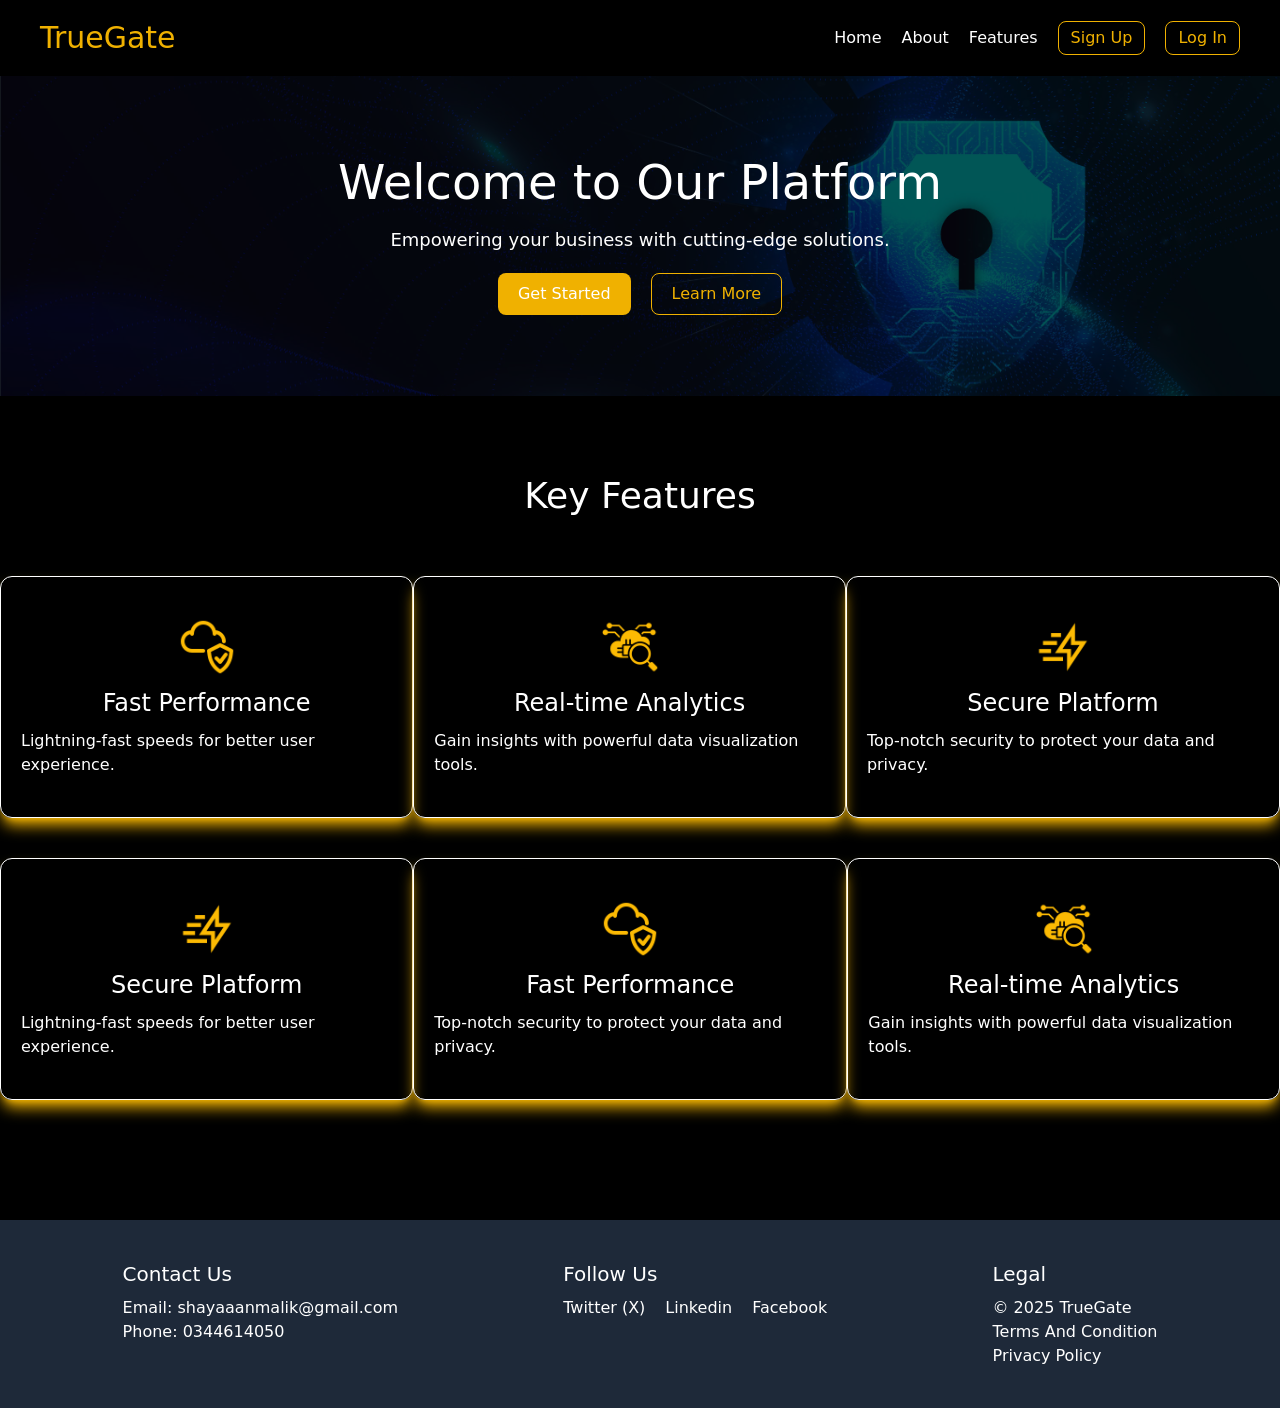
<file: Tailwind/src/index.html>
<!DOCTYPE html>
<html lang="en">
<head>
    <meta charset="UTF-8">
    <meta name="viewport" content="width=device-width, initial-scale=1.0">
    <title>TrueGate</title>
    <link rel="stylesheet" href="output.css">
    <link rel="shortcut icon" href="images/security-system.png" type="image/x-icon">
</head>
<body class="bg-black text-white">
    <header class="flex justify-between items-center px-10 py-5">
        <div class="logo">
            <h1 class="text-3xl font-medium text-yellow-500"><a href="index.html">TrueGate</a></h1>
        </div>

        <nav>
            <ul class="flex gap-5 items-center">
                <li class="hover:underline hover:text-yellow-500 hover:transition duration-1000 ease-in-out"><a href="#">Home</a></li>
                <li class="hover:underline hover:text-yellow-500 hover:transition duration-1000 ease-in-out"><a href="#">About</a></li>
                <li class="hover:underline hover:text-yellow-500 hover:transition duration-1000 ease-in-out"><a href="#">Features</a></li>
                <button class="px-3 py-1 border-1 border-yellow-500 text-yellow-500 rounded-lg hover:bg-yellow-500 hover:text-white hover:transition duration-1000 ease-in-out"><a href="signup.html">Sign Up</a></button>
                <button class="px-3 py-1 border-1 border-yellow-500 text-yellow-500 rounded-lg hover:bg-yellow-500 hover:text-white hover:transition duration-1000 ease-in-out"><a href="login.html">Log In</a></button>
            </ul>
        </nav>
    </header>

    <main class="h-80 flex flex-col justify-center items-center bg-[url('./images/banner.jpg')] bg-cover bg-center bg-blend-overlay bg-[#232b2b]">
        <div class="hero">
            <h2 class="text-5xl font-medium">Welcome to Our Platform</h2>
            <p class="text-center mt-5 text-[18px]">Empowering your business with cutting-edge solutions.</p>    
        </div>

        <div class="btn mt-5 flex gap-5">
            <button class="px-5 py-2 border-1 rounded-lg bg-yellow-500 text-white border-none hover:bg-white hover:text-black  hover:transition duration-1000 ease-in-out hover:font-medium"><a href="#">Get Started</a></button>
            <button class="px-5 py-2 border-1 border-yellow-500 text-yellow-500 rounded-lg hover:bg-slate-200 hover:text-black hover:border-1 hover:border-white hover:transition duration-1000 ease-in-out hover:font-medium"><a href="#">Learn More</a></button>
        </div>
    </main>

    <section class="pt-20 pb-30">
        <h2 class="text-center text-4xl font-medium pb-15">Key Features</h2>
        <div class="features flex justify-around">
            <div class="f1 border-1 flex flex-col items-center px-5 py-10 rounded-xl shadow-lg shadow-yellow-500/100 hover:bg-yellow-200 hover:text-black hover:transition duration-1000 ease-in-out ">
                <img class="w-15 pb-[10px]" src="./images/security-system.png" alt="">
                <h2 class="font-medium text-2xl pb-[10px]">Fast Performance</h2>
                <p>Lightning-fast speeds for better user experience.</p>
            </div>

            <div class="f1 border-1 flex flex-col items-center px-5 py-10 rounded-xl shadow-lg shadow-yellow-500/100 hover:bg-yellow-200 hover:text-black hover:transition duration-1000 ease-in-out ">
                <img class="w-15 pb-[10px]" src="./images/analytics.png" alt="">
                <h2 class="font-medium text-2xl pb-[10px]">Real-time Analytics</h2>
                <p>Gain insights with powerful data visualization tools.</p>
            </div>

            <div class="f1 border-1 flex flex-col items-center px-5 py-10 rounded-xl shadow-lg shadow-yellow-500/100 hover:bg-yellow-200 hover:text-black hover:transition duration-1000 ease-in-out ">
                <img class="w-15 pb-[10px]" src="./images/fast.png" alt="">
                <h2 class="font-medium text-2xl pb-[10px]">Secure Platform</h2>
                <p>Top-notch security to protect your data and privacy.</p>
            </div>
            
        </div>

        <div class="features flex justify-around pt-10">
            <div class="f1 border-1 flex flex-col items-center px-5 py-10 rounded-xl shadow-lg shadow-yellow-500/100 hover:bg-yellow-200 hover:text-black hover:transition duration-1000 ease-in-out ">
                <img class="w-15 pb-[10px]" src="./images/fast.png" alt="">
                <h2 class="font-medium text-2xl pb-[10px]">Secure Platform</h2>
                <p>Lightning-fast speeds for better user experience.</p>
            </div>

            <div class="f1 border-1 flex flex-col items-center px-5 py-10 rounded-xl shadow-lg shadow-yellow-500/100 hover:bg-yellow-200 hover:text-black hover:transition duration-1000 ease-in-out ">
                <img class="w-15 pb-[10px]" src="./images/security-system.png" alt="">
                <h2 class="font-medium text-2xl pb-[10px]">Fast Performance</h2>
                <p>Top-notch security to protect your data and privacy.</p>
            </div>

            <div class="f1 border-1 flex flex-col items-center px-5 py-10 rounded-xl shadow-lg shadow-yellow-500/100 hover:bg-yellow-200 hover:text-black hover:transition duration-1000 ease-in-out ">
                <img class="w-15 pb-[10px]" src="./images/analytics.png" alt="">
                <h2 class="font-medium text-2xl pb-[10px]">Real-time Analytics</h2>
                <p>Gain insights with powerful data visualization tools.</p>
            </div>

            
            
        </div>
    </section>

    <footer class="flex justify-around bg-gray-800 p-10">
        <div class="cont">
            <h2 class="font-medium text-xl pb-[8px]">Contact Us</h2>
            <p>Email: shayaaanmalik@gmail.com</p>
            <p>Phone: 0344614050</p>
        </div>

        <div class="follow">
            <h2 class="font-medium text-xl pb-[8px]">Follow Us</h2>
            <nav>
                <ul class="flex gap-5">
                    <li><a href="#">Twitter (X)</a></li>
                    <li><a href="#"></a>Linkedin</li>
                    <li><a href="#"></a>Facebook</li>
                </ul>
            </nav>
        </div>

        <div class="legal">
            <h2 class="font-medium text-xl pb-[8px]">Legal</h2>
            <p>© 2025 TrueGate</p>
            <p>Terms And Condition</p>
            <p>Privacy Policy</p>
        </div>
    </footer>
</body>
</html>
</file>
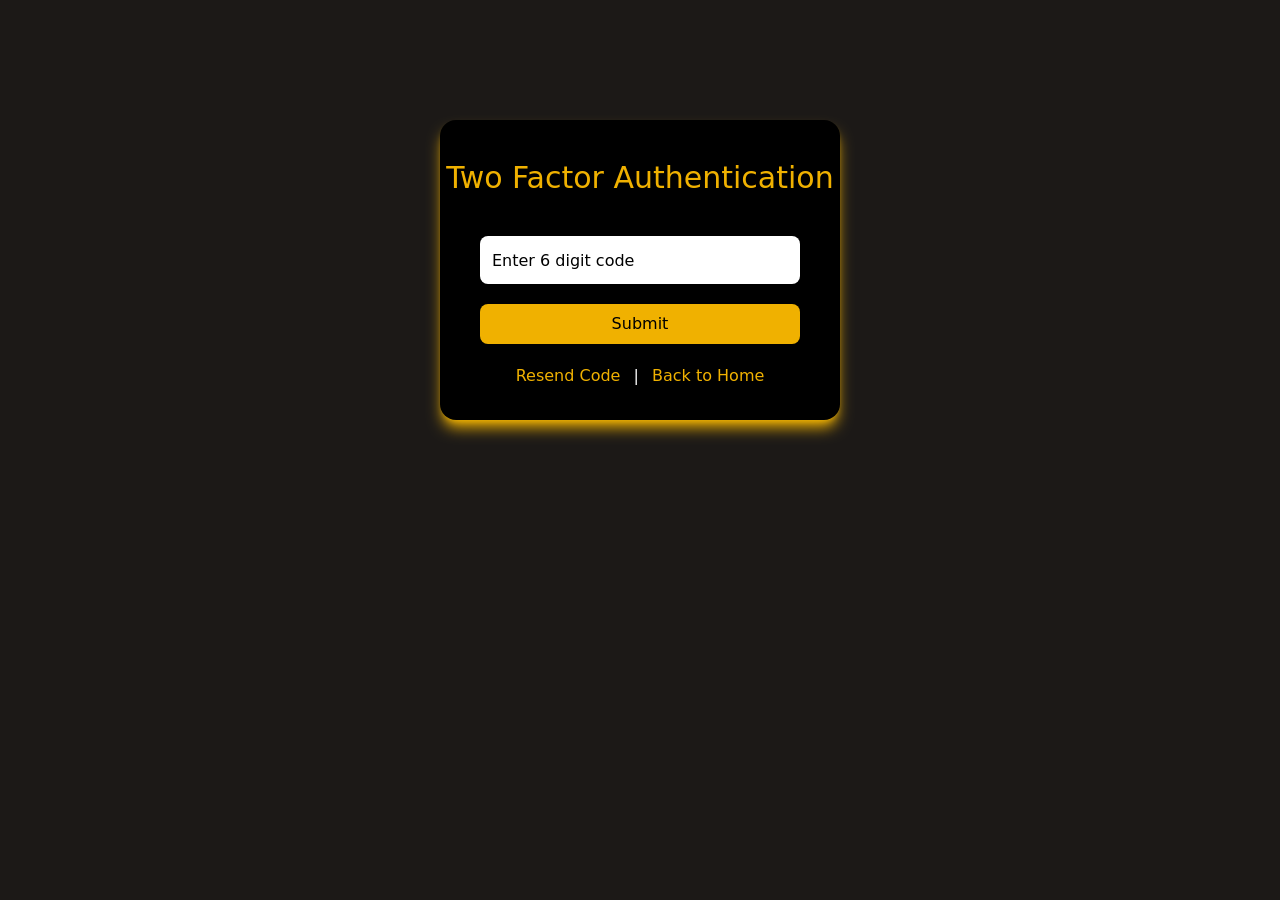
<file: 2fa.html>
<!DOCTYPE html>
<html lang="en">
<head>
    <meta charset="UTF-8">
    <meta name="viewport" content="width=device-width, initial-scale=1.0">
    <title>Two Factor Authentication</title>
    <link rel="stylesheet" href="output.css">
    <link rel="shortcut icon" href="images/security-system.png" type="image/x-icon">
</head>
<body class="bg-stone-900 text-white">
    <section class="flex justify-center pt-30">
        <div class="login bg-black w-100 h-75 rounded-2xl shadow-lg shadow-yellow-500/100">
            <h2 class="text-3xl font-medium text-yellow-500 text-center py-10">Two Factor Authentication</h2>

            <div class="input flex flex-col items-center">
                <input type="number" placeholder="Enter 6 digit code" required class="bg-white text-black rounded-lg h-12 w-80 mb-5 pl-3">
                <button class="bg-yellow-500 w-80 h-10 rounded-lg text-black font-medium hover:bg-stone-500 hover:text-white"><a href="dashboard.html">Submit</a></button>

                <div class="pass pt-5">
                    <a href="forgot-password.html" class="pr-2 text-yellow-500 hover:underline">Resend Code</a> |
                    <a href="index.html" class="pl-2 text-yellow-500 hover:underline" >Back to Home</a>

                </div>
        
            </div>
        </div>
    </section>
</body>
</html>
</file>
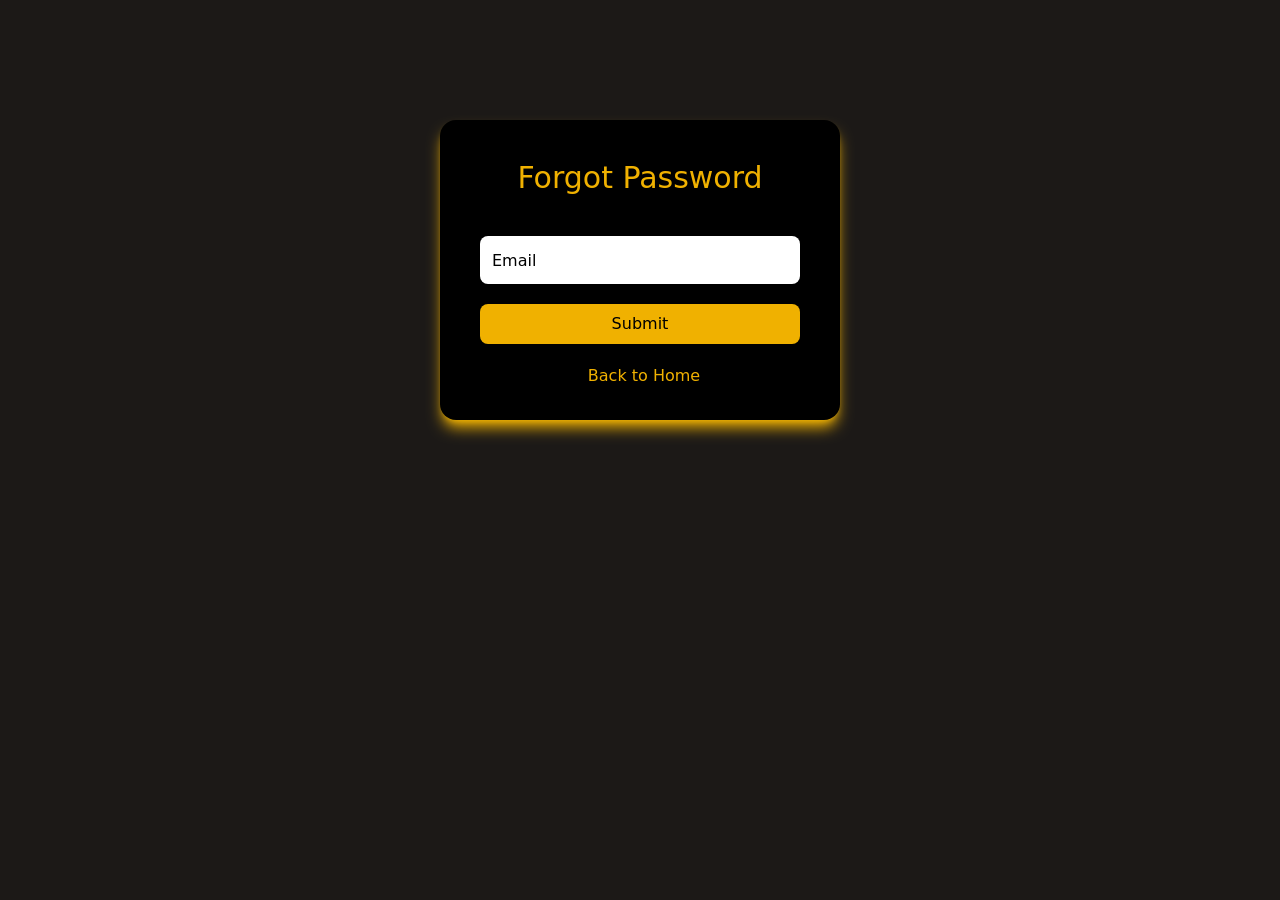
<file: forgot-password.html>
<!DOCTYPE html>
<html lang="en">
<head>
    <meta charset="UTF-8">
    <meta name="viewport" content="width=device-width, initial-scale=1.0">
    <title>Forgot Password</title>
    <link rel="stylesheet" href="output.css">
    <link rel="shortcut icon" href="images/security-system.png" type="image/x-icon">
</head>
<body class="bg-stone-900 text-white">
    <section class="flex justify-center pt-30">
        <div class="login bg-black w-100 h-75 rounded-2xl shadow-lg shadow-yellow-500/100">
            <h2 class="text-3xl font-medium text-yellow-500 text-center py-10">Forgot Password</h2>

            <div class="input flex flex-col items-center">
                <input type="email" placeholder="Email" required class="bg-white text-black rounded-lg h-12 w-80 mb-5 pl-3">
                <button class="bg-yellow-500 w-80 h-10 rounded-lg text-black font-medium hover:bg-stone-500 hover:text-white"><a href="index.html">Submit</a></button>

                <div class="pass pt-5">
                    <a href="index.html" class="pl-2 text-yellow-500 hover:underline" >Back to Home</a>
                </div>
            </div>
        </div>
    </section>
</body>
</html>
</file>
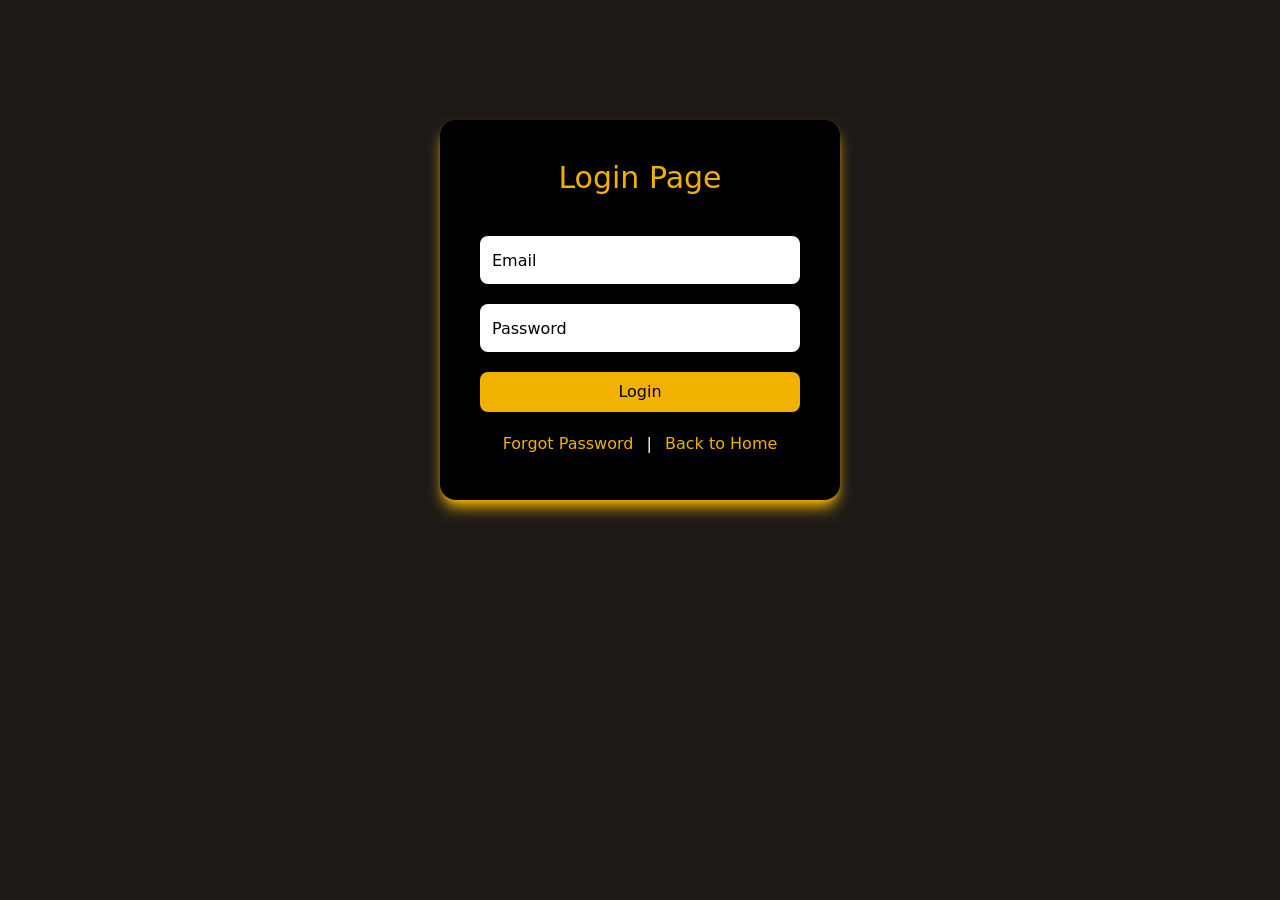
<file: login.html>
<!DOCTYPE html>
<html lang="en">
<head>
    <meta charset="UTF-8">
    <meta name="viewport" content="width=device-width, initial-scale=1.0">
    <title>Login</title>
    <link rel="stylesheet" href="output.css">
    <link rel="shortcut icon" href="images/security-system.png" type="image/x-icon">
</head>
<body class="bg-stone-900 text-white">
    <section class="flex justify-center pt-30">
        <div class="login bg-black w-100 h-95 rounded-2xl shadow-lg shadow-yellow-500/100">
            <h2 class="text-3xl font-medium text-yellow-500 text-center py-10">Login Page</h2>

            <div class="input flex flex-col items-center">
                <input type="email" placeholder="Email" required class="bg-white text-black rounded-lg h-12 w-80 mb-5 pl-3">
                <input type="password" placeholder="Password" required class="bg-white text-black rounded-lg h-12 w-80 mb-5 pl-3">
                <button class="bg-yellow-500 w-80 h-10 rounded-lg text-black font-medium hover:bg-stone-500 hover:text-white"><a href="./2fa.html">Login</a></button>
                <div class="pass pt-5">
                    <a href="forgot-password.html" class="pr-2 text-yellow-500 hover:underline">Forgot Password</a> |
                    <a href="index.html" class="pl-2 text-yellow-500 hover:underline" >Back to Home</a>


                </div>
            </div>
        </div>
    </section>
</body>
</html>
</file>
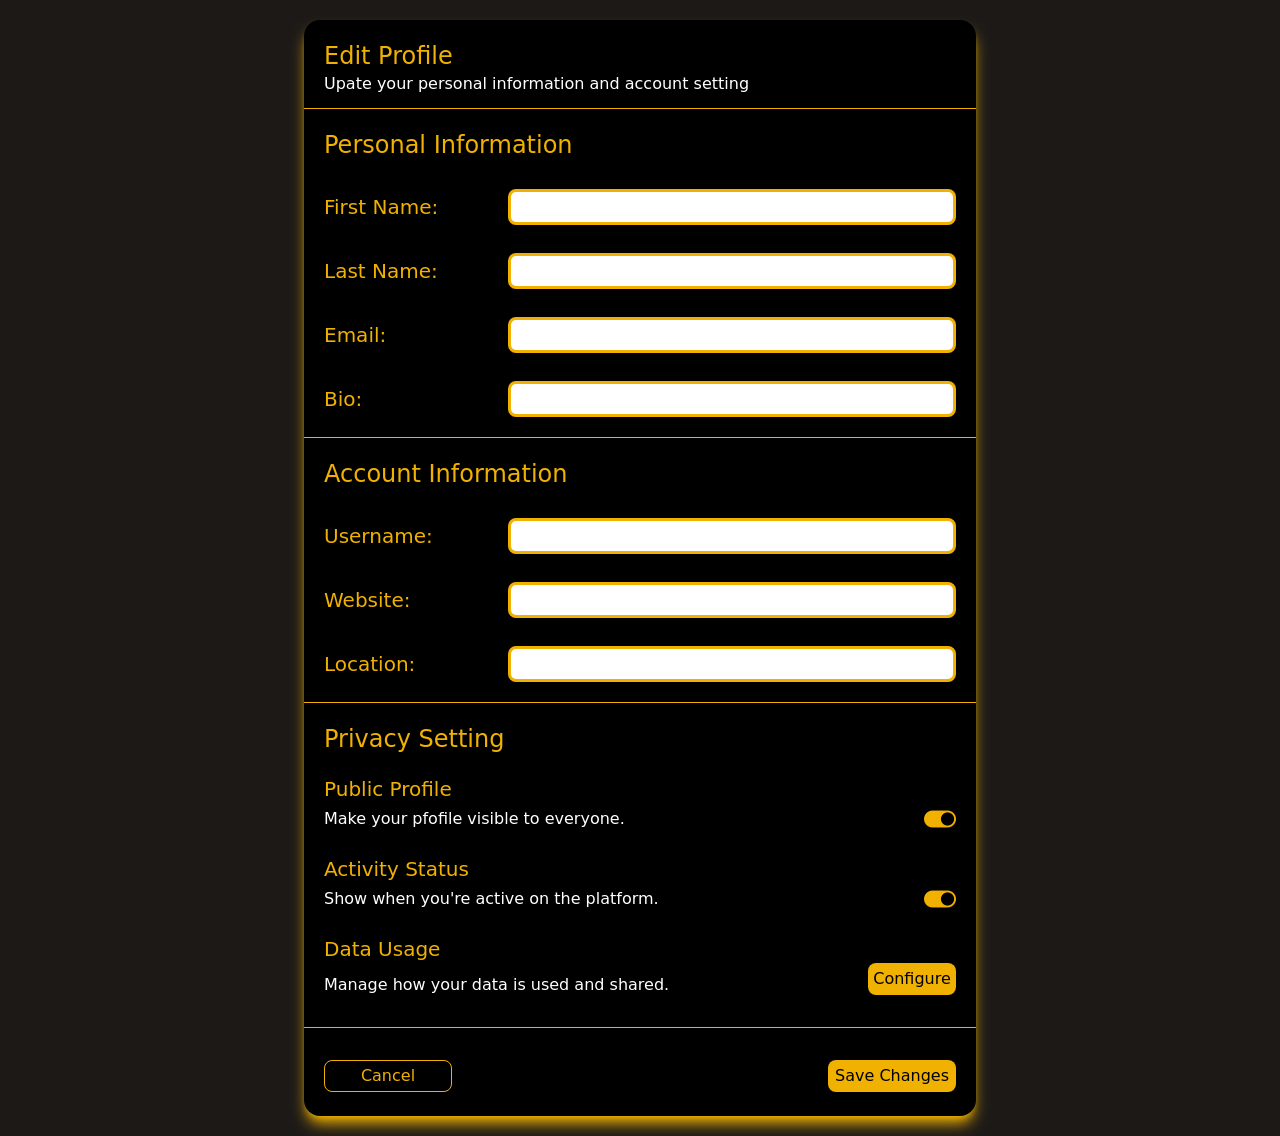
<file: profile-settings.html>
<!DOCTYPE html>
<html lang="en">

<head>
    <meta charset="UTF-8">
    <meta name="viewport" content="width=device-width, initial-scale=1.0">
    <title>Profile Setting</title>
    <link rel="stylesheet" href="output.css">
    <link rel="shortcut icon" href="images/security-system.png" type="image/x-icon">
</head>

<body class="bg-stone-900 text-white">
    <section class="flex justify-center py-5">
        <div class="login bg-black w-2xl rounded-2xl shadow-lg shadow-yellow-500/100">
            <h2 class="text-2xl font-medium text-yellow-500 pl-5 pt-5">Edit Profile</h2>
            <p class="pl-5 border-b-1 border-yellow-500 pb-3">Upate your personal information and account setting</p>

            <h2 class="text-2xl font-medium text-yellow-500 pl-5 pt-5">Personal Information</h2>

            <div class="pers-info flex justify-between items-center pt-7">

                <div class="pers">
                    <h3 class="text-xl font-medium text-yellow-500 pl-5">First Name:</h3>

                </div>

                <div class="info mr-5">
                    <input type="text" class="bg-white text-black rounded-lg h-9 w-md pl-3 border-3 border-yellow-500">

                </div>

            </div>

            <div class="pers-info flex justify-between items-center pt-7">

                <div class="pers">
                    <h3 class="text-xl font-medium text-yellow-500 pl-5">Last Name:</h3>

                </div>

                <div class="info mr-5">
                    <input type="text" class="bg-white text-black rounded-lg h-9 w-md pl-3 border-3 border-yellow-500">

                </div>

            </div>

            <div class="pers-info flex justify-between items-center pt-7">

                <div class="pers">
                    <h3 class="text-xl font-medium text-yellow-500 pl-5">Email:</h3>

                </div>

                <div class="info mr-5">
                    <input type="text" class="bg-white text-black rounded-lg h-9 w-md pl-3 border-3 border-yellow-500">

                </div>

            </div>

            <div class="pers-info flex justify-between items-center pt-7 border-b-1 border-yellow-500 pb-5">

                <div class="pers">
                    <h3 class="text-xl font-medium text-yellow-500 pl-5 ">Bio:</h3>

                </div>

                <div class="info mr-5 ">
                    <input type="text" class="bg-white text-black rounded-lg h-9 w-md pl-3 border-3 border-yellow-500">

                </div>

            </div>

            <h2 class="text-2xl font-medium text-yellow-500 pl-5 pt-5">Account Information</h2>

            <div class="pers-info flex justify-between items-center pt-7">

                <div class="pers">
                    <h3 class="text-xl font-medium text-yellow-500 pl-5">Username:</h3>

                </div>

                <div class="info mr-5">
                    <input type="text" class="bg-white text-black rounded-lg h-9 w-md pl-3 border-3 border-yellow-500">

                </div>

            </div>

            <div class="pers-info flex justify-between items-center pt-7">

                <div class="pers">
                    <h3 class="text-xl font-medium text-yellow-500 pl-5">Website:</h3>

                </div>

                <div class="info mr-5">
                    <input type="text" class="bg-white text-black rounded-lg h-9 w-md pl-3 border-3 border-yellow-500">

                </div>

            </div>

            <div class="pers-info flex justify-between items-center pt-7  border-b-1 border-yellow-500 pb-5">

                <div class="pers">
                    <h3 class="text-xl font-medium text-yellow-500 pl-5">Location:</h3>

                </div>

                <div class="info mr-5">
                    <input type="text" class="bg-white text-black rounded-lg h-9 w-md pl-3 border-3 border-yellow-500">

                </div>

            </div>

            <h2 class="text-2xl font-medium text-yellow-500 pl-5 pt-5">Privacy Setting</h2>
            <div class="privacy">
                <h2 class="text-xl font-medium text-yellow-500 pl-5 pt-5">Public Profile</h2>
                <div class="togl flex justify-between items-center">
                <p class="pl-5">Make your pfofile visible to everyone.</p>
                <img src="images/switch.png" alt="" class="pr-5">
                </div>
            </div>

            <div class="privacy">
                <h2 class="text-xl font-medium text-yellow-500 pl-5 pt-5">Activity Status</h2>
                <div class="togl flex justify-between items-center">
                <p class="pl-5">Show when you're active on the platform.</p>
                <img src="images/switch.png" alt="" class="pr-5">
                </div>
            </div>

            <div class="privacy pb-5">
                <h2 class="text-xl font-medium text-yellow-500 pl-5 pt-5">Data Usage</h2>
                <div class="togl flex justify-between items-center border-b-1 border-yellow-500 pb-5">
                <p class="pl-5">Manage how your data is used and shared.</p>
                <button class="bg-yellow-500 w-22 h-8 rounded-lg text-black font-medium hover:bg-stone-500 hover:text-white mr-5 mb-3">Configure</button>
                </div>
            </div>

            <div class="save flex justify-between py-3">
                <button class="border-1 border-yellow-500 text-yellow-500 rounded-lg w-32 h-8 hover:bg-yellow-500 hover:text-white ml-5"><a href="signup.html">Cancel</a></button>
                <button class="bg-yellow-500 w-32 h-8 rounded-lg text-black font-medium hover:bg-stone-500 hover:text-white mr-5 mb-3"><a href="dashboard.html">Save Changes</a></button>
                
                </div>
            
            









        </div>
    </section>
</body>

</html>
</file>
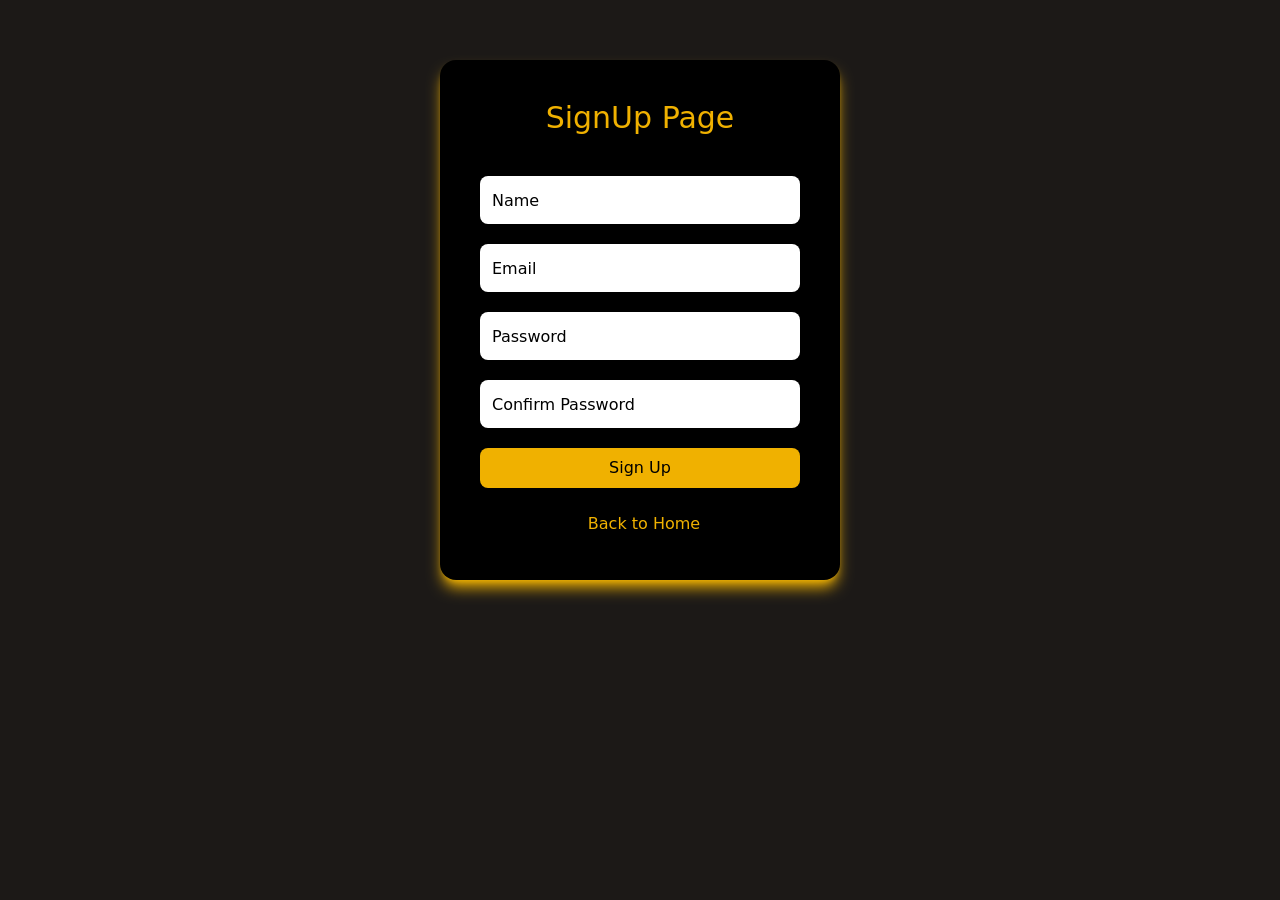
<file: signup.html>
<!DOCTYPE html>
<html lang="en">
<head>
    <meta charset="UTF-8">
    <meta name="viewport" content="width=device-width, initial-scale=1.0">
    <title>Signup</title>
    <link rel="stylesheet" href="output.css">
    <link rel="shortcut icon" href="images/security-system.png" type="image/x-icon">
</head>
<body class="bg-stone-900 text-white">
    <section class="flex justify-center pt-15">
        <div class="login bg-black w-100 h-130 rounded-2xl shadow-lg shadow-yellow-500/100">
            <h2 class="text-3xl font-medium text-yellow-500 text-center py-10">SignUp Page</h2>

            <div class="input flex flex-col items-center">
                <input type="text" placeholder="Name" required class="bg-white text-black rounded-lg h-12 w-80 mb-5 pl-3">
                <input type="email" placeholder="Email" required class="bg-white text-black rounded-lg h-12 w-80 mb-5 pl-3">
                <input type="password" placeholder="Password" required class="bg-white text-black rounded-lg h-12 w-80 mb-5 pl-3">
                <input type="password" placeholder="Confirm Password" required class="bg-white text-black rounded-lg h-12 w-80 mb-5 pl-3">

                <button class="bg-yellow-500 w-80 h-10 rounded-lg text-black font-medium"><a href="login.html">Sign Up</a></button>
                
                <div class="pass pt-6">
                    <a href="index.html" class="pl-2 text-yellow-500 hover:underline" >Back to Home</a>
                </div>
            </div>
        </div>
    </section>
</body>
</html>
</file>
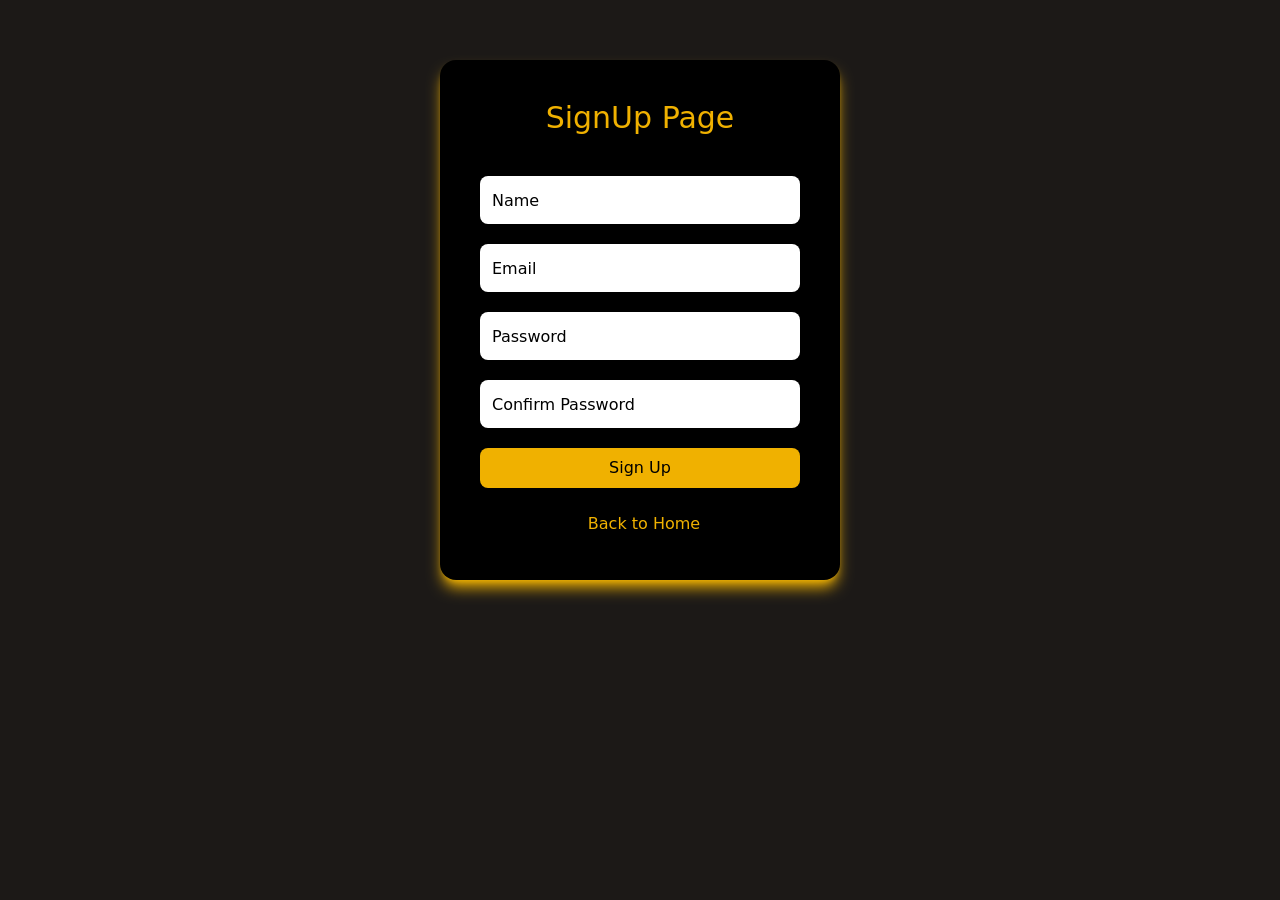
<file: Tailwind/src/signup.html>
<!DOCTYPE html>
<html lang="en">
<head>
    <meta charset="UTF-8">
    <meta name="viewport" content="width=device-width, initial-scale=1.0">
    <title>Signup</title>
    <link rel="stylesheet" href="output.css">
    <link rel="shortcut icon" href="images/security-system.png" type="image/x-icon">
</head>
<body class="bg-stone-900 text-white">
    <section class="flex justify-center pt-15">
        <div class="login bg-black w-100 h-130 rounded-2xl shadow-lg shadow-yellow-500/100">
            <h2 class="text-3xl font-medium text-yellow-500 text-center py-10">SignUp Page</h2>

            <div class="input flex flex-col items-center">
                <input type="text" placeholder="Name" required class="bg-white text-black rounded-lg h-12 w-80 mb-5 pl-3">
                <input type="email" placeholder="Email" required class="bg-white text-black rounded-lg h-12 w-80 mb-5 pl-3">
                <input type="password" placeholder="Password" required class="bg-white text-black rounded-lg h-12 w-80 mb-5 pl-3">
                <input type="password" placeholder="Confirm Password" required class="bg-white text-black rounded-lg h-12 w-80 mb-5 pl-3">

                <button class="bg-yellow-500 w-80 h-10 rounded-lg text-black font-medium"><a href="login.html">Sign Up</a></button>
                
                <div class="pass pt-6">
                    <a href="index.html" class="pl-2 text-yellow-500 hover:underline" >Back to Home</a>
                </div>
            </div>
        </div>
    </section>
</body>
</html>
</file>
<file: Tailwind/src/output.css>
/*! tailwindcss v4.1.10 | MIT License | https://tailwindcss.com */
@layer properties;
@layer theme, base, components, utilities;
@layer theme {
  :root, :host {
    --font-sans: ui-sans-serif, system-ui, sans-serif, "Apple Color Emoji",
      "Segoe UI Emoji", "Segoe UI Symbol", "Noto Color Emoji";
    --font-mono: ui-monospace, SFMono-Regular, Menlo, Monaco, Consolas, "Liberation Mono",
      "Courier New", monospace;
    --color-red-400: oklch(70.4% 0.191 22.216);
    --color-red-500: oklch(63.7% 0.237 25.331);
    --color-red-600: oklch(57.7% 0.245 27.325);
    --color-yellow-50: oklch(98.7% 0.026 102.212);
    --color-yellow-200: oklch(94.5% 0.129 101.54);
    --color-yellow-300: oklch(90.5% 0.182 98.111);
    --color-yellow-500: oklch(79.5% 0.184 86.047);
    --color-yellow-600: oklch(68.1% 0.162 75.834);
    --color-green-400: oklch(79.2% 0.209 151.711);
    --color-green-500: oklch(72.3% 0.219 149.579);
    --color-blue-400: oklch(70.7% 0.165 254.624);
    --color-blue-500: oklch(62.3% 0.214 259.815);
    --color-blue-600: oklch(54.6% 0.245 262.881);
    --color-indigo-500: oklch(58.5% 0.233 277.117);
    --color-pink-950: oklch(28.4% 0.109 3.907);
    --color-slate-200: oklch(92.9% 0.013 255.508);
    --color-slate-500: oklch(55.4% 0.046 257.417);
    --color-gray-300: oklch(87.2% 0.01 258.338);
    --color-gray-400: oklch(70.7% 0.022 261.325);
    --color-gray-500: oklch(55.1% 0.027 264.364);
    --color-gray-600: oklch(44.6% 0.03 256.802);
    --color-gray-700: oklch(37.3% 0.034 259.733);
    --color-gray-800: oklch(27.8% 0.033 256.848);
    --color-stone-500: oklch(55.3% 0.013 58.071);
    --color-stone-600: oklch(44.4% 0.011 73.639);
    --color-stone-800: oklch(26.8% 0.007 34.298);
    --color-stone-900: oklch(21.6% 0.006 56.043);
    --color-black: #000;
    --color-white: #fff;
    --spacing: 0.25rem;
    --container-3xs: 16rem;
    --container-sm: 24rem;
    --container-md: 28rem;
    --container-xl: 36rem;
    --container-2xl: 42rem;
    --text-sm: 0.875rem;
    --text-sm--line-height: calc(1.25 / 0.875);
    --text-lg: 1.125rem;
    --text-lg--line-height: calc(1.75 / 1.125);
    --text-xl: 1.25rem;
    --text-xl--line-height: calc(1.75 / 1.25);
    --text-2xl: 1.5rem;
    --text-2xl--line-height: calc(2 / 1.5);
    --text-3xl: 1.875rem;
    --text-3xl--line-height: calc(2.25 / 1.875);
    --text-4xl: 2.25rem;
    --text-4xl--line-height: calc(2.5 / 2.25);
    --text-5xl: 3rem;
    --text-5xl--line-height: 1;
    --text-6xl: 3.75rem;
    --text-6xl--line-height: 1;
    --font-weight-medium: 500;
    --font-weight-semibold: 600;
    --font-weight-bold: 700;
    --radius-md: 0.375rem;
    --radius-lg: 0.5rem;
    --radius-xl: 0.75rem;
    --radius-2xl: 1rem;
    --ease-in-out: cubic-bezier(0.4, 0, 0.2, 1);
    --default-transition-duration: 150ms;
    --default-transition-timing-function: cubic-bezier(0.4, 0, 0.2, 1);
    --default-font-family: var(--font-sans);
    --default-mono-font-family: var(--font-mono);
  }
}
@layer base {
  *, ::after, ::before, ::backdrop, ::file-selector-button {
    box-sizing: border-box;
    margin: 0;
    padding: 0;
    border: 0 solid;
  }
  html, :host {
    line-height: 1.5;
    -webkit-text-size-adjust: 100%;
    tab-size: 4;
    font-family: var(--default-font-family, ui-sans-serif, system-ui, sans-serif, "Apple Color Emoji", "Segoe UI Emoji", "Segoe UI Symbol", "Noto Color Emoji");
    font-feature-settings: var(--default-font-feature-settings, normal);
    font-variation-settings: var(--default-font-variation-settings, normal);
    -webkit-tap-highlight-color: transparent;
  }
  hr {
    height: 0;
    color: inherit;
    border-top-width: 1px;
  }
  abbr:where([title]) {
    -webkit-text-decoration: underline dotted;
    text-decoration: underline dotted;
  }
  h1, h2, h3, h4, h5, h6 {
    font-size: inherit;
    font-weight: inherit;
  }
  a {
    color: inherit;
    -webkit-text-decoration: inherit;
    text-decoration: inherit;
  }
  b, strong {
    font-weight: bolder;
  }
  code, kbd, samp, pre {
    font-family: var(--default-mono-font-family, ui-monospace, SFMono-Regular, Menlo, Monaco, Consolas, "Liberation Mono", "Courier New", monospace);
    font-feature-settings: var(--default-mono-font-feature-settings, normal);
    font-variation-settings: var(--default-mono-font-variation-settings, normal);
    font-size: 1em;
  }
  small {
    font-size: 80%;
  }
  sub, sup {
    font-size: 75%;
    line-height: 0;
    position: relative;
    vertical-align: baseline;
  }
  sub {
    bottom: -0.25em;
  }
  sup {
    top: -0.5em;
  }
  table {
    text-indent: 0;
    border-color: inherit;
    border-collapse: collapse;
  }
  :-moz-focusring {
    outline: auto;
  }
  progress {
    vertical-align: baseline;
  }
  summary {
    display: list-item;
  }
  ol, ul, menu {
    list-style: none;
  }
  img, svg, video, canvas, audio, iframe, embed, object {
    display: block;
    vertical-align: middle;
  }
  img, video {
    max-width: 100%;
    height: auto;
  }
  button, input, select, optgroup, textarea, ::file-selector-button {
    font: inherit;
    font-feature-settings: inherit;
    font-variation-settings: inherit;
    letter-spacing: inherit;
    color: inherit;
    border-radius: 0;
    background-color: transparent;
    opacity: 1;
  }
  :where(select:is([multiple], [size])) optgroup {
    font-weight: bolder;
  }
  :where(select:is([multiple], [size])) optgroup option {
    padding-inline-start: 20px;
  }
  ::file-selector-button {
    margin-inline-end: 4px;
  }
  ::placeholder {
    opacity: 1;
  }
  @supports (not (-webkit-appearance: -apple-pay-button))  or (contain-intrinsic-size: 1px) {
    ::placeholder {
      color: currentcolor;
      @supports (color: color-mix(in lab, red, red)) {
        color: color-mix(in oklab, currentcolor 50%, transparent);
      }
    }
  }
  textarea {
    resize: vertical;
  }
  ::-webkit-search-decoration {
    -webkit-appearance: none;
  }
  ::-webkit-date-and-time-value {
    min-height: 1lh;
    text-align: inherit;
  }
  ::-webkit-datetime-edit {
    display: inline-flex;
  }
  ::-webkit-datetime-edit-fields-wrapper {
    padding: 0;
  }
  ::-webkit-datetime-edit, ::-webkit-datetime-edit-year-field, ::-webkit-datetime-edit-month-field, ::-webkit-datetime-edit-day-field, ::-webkit-datetime-edit-hour-field, ::-webkit-datetime-edit-minute-field, ::-webkit-datetime-edit-second-field, ::-webkit-datetime-edit-millisecond-field, ::-webkit-datetime-edit-meridiem-field {
    padding-block: 0;
  }
  :-moz-ui-invalid {
    box-shadow: none;
  }
  button, input:where([type="button"], [type="reset"], [type="submit"]), ::file-selector-button {
    appearance: button;
  }
  ::-webkit-inner-spin-button, ::-webkit-outer-spin-button {
    height: auto;
  }
  [hidden]:where(:not([hidden="until-found"])) {
    display: none !important;
  }
}
@layer utilities {
  .visible {
    visibility: visible;
  }
  .sticky {
    position: sticky;
  }
  .top-0 {
    top: calc(var(--spacing) * 0);
  }
  .mx-5 {
    margin-inline: calc(var(--spacing) * 5);
  }
  .mt-5 {
    margin-top: calc(var(--spacing) * 5);
  }
  .mr-2 {
    margin-right: calc(var(--spacing) * 2);
  }
  .mr-5 {
    margin-right: calc(var(--spacing) * 5);
  }
  .mb-3 {
    margin-bottom: calc(var(--spacing) * 3);
  }
  .mb-4 {
    margin-bottom: calc(var(--spacing) * 4);
  }
  .mb-5 {
    margin-bottom: calc(var(--spacing) * 5);
  }
  .ml-5 {
    margin-left: calc(var(--spacing) * 5);
  }
  .ml-40 {
    margin-left: calc(var(--spacing) * 40);
  }
  .ml-50 {
    margin-left: calc(var(--spacing) * 50);
  }
  .flex {
    display: flex;
  }
  .h-8 {
    height: calc(var(--spacing) * 8);
  }
  .h-9 {
    height: calc(var(--spacing) * 9);
  }
  .h-10 {
    height: calc(var(--spacing) * 10);
  }
  .h-12 {
    height: calc(var(--spacing) * 12);
  }
  .h-15 {
    height: calc(var(--spacing) * 15);
  }
  .h-20 {
    height: calc(var(--spacing) * 20);
  }
  .h-25 {
    height: calc(var(--spacing) * 25);
  }
  .h-35 {
    height: calc(var(--spacing) * 35);
  }
  .h-50 {
    height: calc(var(--spacing) * 50);
  }
  .h-75 {
    height: calc(var(--spacing) * 75);
  }
  .h-80 {
    height: calc(var(--spacing) * 80);
  }
  .h-88 {
    height: calc(var(--spacing) * 88);
  }
  .h-95 {
    height: calc(var(--spacing) * 95);
  }
  .h-130 {
    height: calc(var(--spacing) * 130);
  }
  .h-screen {
    height: 100vh;
  }
  .w-2xl {
    width: var(--container-2xl);
  }
  .w-3xs {
    width: var(--container-3xs);
  }
  .w-5 {
    width: calc(var(--spacing) * 5);
  }
  .w-10 {
    width: calc(var(--spacing) * 10);
  }
  .w-15 {
    width: calc(var(--spacing) * 15);
  }
  .w-22 {
    width: calc(var(--spacing) * 22);
  }
  .w-32 {
    width: calc(var(--spacing) * 32);
  }
  .w-80 {
    width: calc(var(--spacing) * 80);
  }
  .w-100 {
    width: calc(var(--spacing) * 100);
  }
  .w-115 {
    width: calc(var(--spacing) * 115);
  }
  .w-full {
    width: 100%;
  }
  .w-md {
    width: var(--container-md);
  }
  .w-xl {
    width: var(--container-xl);
  }
  .min-w-3xs {
    min-width: var(--container-3xs);
  }
  .transform-gpu {
    transform: translateZ(0) var(--tw-rotate-x,) var(--tw-rotate-y,) var(--tw-rotate-z,) var(--tw-skew-x,) var(--tw-skew-y,);
  }
  .flex-col {
    flex-direction: column;
  }
  .items-center {
    align-items: center;
  }
  .items-end {
    align-items: flex-end;
  }
  .justify-around {
    justify-content: space-around;
  }
  .justify-between {
    justify-content: space-between;
  }
  .justify-center {
    justify-content: center;
  }
  .gap-4 {
    gap: calc(var(--spacing) * 4);
  }
  .gap-5 {
    gap: calc(var(--spacing) * 5);
  }
  .rounded {
    border-radius: 0.25rem;
  }
  .rounded-2xl {
    border-radius: var(--radius-2xl);
  }
  .rounded-lg {
    border-radius: var(--radius-lg);
  }
  .rounded-md {
    border-radius: var(--radius-md);
  }
  .rounded-xl {
    border-radius: var(--radius-xl);
  }
  .border {
    border-style: var(--tw-border-style);
    border-width: 1px;
  }
  .border-1 {
    border-style: var(--tw-border-style);
    border-width: 1px;
  }
  .border-3 {
    border-style: var(--tw-border-style);
    border-width: 3px;
  }
  .border-b-1 {
    border-bottom-style: var(--tw-border-style);
    border-bottom-width: 1px;
  }
  .border-none {
    --tw-border-style: none;
    border-style: none;
  }
  .border-gray-300 {
    border-color: var(--color-gray-300);
  }
  .border-yellow-500 {
    border-color: var(--color-yellow-500);
  }
  .bg-\[\#232b2b\] {
    background-color: #232b2b;
  }
  .bg-black {
    background-color: var(--color-black);
  }
  .bg-gray-600 {
    background-color: var(--color-gray-600);
  }
  .bg-gray-800 {
    background-color: var(--color-gray-800);
  }
  .bg-stone-900 {
    background-color: var(--color-stone-900);
  }
  .bg-white {
    background-color: var(--color-white);
  }
  .bg-yellow-500 {
    background-color: var(--color-yellow-500);
  }
  .bg-\[url\(\'\.\/images\/banner\.jpg\'\)\] {
    background-image: url('./images/banner.jpg');
  }
  .bg-cover {
    background-size: cover;
  }
  .bg-center {
    background-position: center;
  }
  .p-4 {
    padding: calc(var(--spacing) * 4);
  }
  .p-5 {
    padding: calc(var(--spacing) * 5);
  }
  .p-10 {
    padding: calc(var(--spacing) * 10);
  }
  .px-1 {
    padding-inline: calc(var(--spacing) * 1);
  }
  .px-2 {
    padding-inline: calc(var(--spacing) * 2);
  }
  .px-3 {
    padding-inline: calc(var(--spacing) * 3);
  }
  .px-4 {
    padding-inline: calc(var(--spacing) * 4);
  }
  .px-5 {
    padding-inline: calc(var(--spacing) * 5);
  }
  .px-10 {
    padding-inline: calc(var(--spacing) * 10);
  }
  .py-1 {
    padding-block: calc(var(--spacing) * 1);
  }
  .py-2 {
    padding-block: calc(var(--spacing) * 2);
  }
  .py-3 {
    padding-block: calc(var(--spacing) * 3);
  }
  .py-5 {
    padding-block: calc(var(--spacing) * 5);
  }
  .py-10 {
    padding-block: calc(var(--spacing) * 10);
  }
  .pt-5 {
    padding-top: calc(var(--spacing) * 5);
  }
  .pt-6 {
    padding-top: calc(var(--spacing) * 6);
  }
  .pt-7 {
    padding-top: calc(var(--spacing) * 7);
  }
  .pt-10 {
    padding-top: calc(var(--spacing) * 10);
  }
  .pt-15 {
    padding-top: calc(var(--spacing) * 15);
  }
  .pt-20 {
    padding-top: calc(var(--spacing) * 20);
  }
  .pt-30 {
    padding-top: calc(var(--spacing) * 30);
  }
  .pr-2 {
    padding-right: calc(var(--spacing) * 2);
  }
  .pr-5 {
    padding-right: calc(var(--spacing) * 5);
  }
  .pb-1 {
    padding-bottom: calc(var(--spacing) * 1);
  }
  .pb-3 {
    padding-bottom: calc(var(--spacing) * 3);
  }
  .pb-5 {
    padding-bottom: calc(var(--spacing) * 5);
  }
  .pb-10 {
    padding-bottom: calc(var(--spacing) * 10);
  }
  .pb-15 {
    padding-bottom: calc(var(--spacing) * 15);
  }
  .pb-30 {
    padding-bottom: calc(var(--spacing) * 30);
  }
  .pb-\[8px\] {
    padding-bottom: 8px;
  }
  .pb-\[10px\] {
    padding-bottom: 10px;
  }
  .pl-2 {
    padding-left: calc(var(--spacing) * 2);
  }
  .pl-3 {
    padding-left: calc(var(--spacing) * 3);
  }
  .pl-5 {
    padding-left: calc(var(--spacing) * 5);
  }
  .pl-10 {
    padding-left: calc(var(--spacing) * 10);
  }
  .text-center {
    text-align: center;
  }
  .text-2xl {
    font-size: var(--text-2xl);
    line-height: var(--tw-leading, var(--text-2xl--line-height));
  }
  .text-3xl {
    font-size: var(--text-3xl);
    line-height: var(--tw-leading, var(--text-3xl--line-height));
  }
  .text-4xl {
    font-size: var(--text-4xl);
    line-height: var(--tw-leading, var(--text-4xl--line-height));
  }
  .text-5xl {
    font-size: var(--text-5xl);
    line-height: var(--tw-leading, var(--text-5xl--line-height));
  }
  .text-lg {
    font-size: var(--text-lg);
    line-height: var(--tw-leading, var(--text-lg--line-height));
  }
  .text-sm {
    font-size: var(--text-sm);
    line-height: var(--tw-leading, var(--text-sm--line-height));
  }
  .text-xl {
    font-size: var(--text-xl);
    line-height: var(--tw-leading, var(--text-xl--line-height));
  }
  .text-\[18px\] {
    font-size: 18px;
  }
  .font-medium {
    --tw-font-weight: var(--font-weight-medium);
    font-weight: var(--font-weight-medium);
  }
  .font-semibold {
    --tw-font-weight: var(--font-weight-semibold);
    font-weight: var(--font-weight-semibold);
  }
  .text-black {
    color: var(--color-black);
  }
  .text-blue-400 {
    color: var(--color-blue-400);
  }
  .text-gray-500 {
    color: var(--color-gray-500);
  }
  .text-green-400 {
    color: var(--color-green-400);
  }
  .text-green-500 {
    color: var(--color-green-500);
  }
  .text-red-400 {
    color: var(--color-red-400);
  }
  .text-red-500 {
    color: var(--color-red-500);
  }
  .text-white {
    color: var(--color-white);
  }
  .text-yellow-500 {
    color: var(--color-yellow-500);
  }
  .bg-blend-overlay {
    background-blend-mode: overlay;
  }
  .shadow-lg {
    --tw-shadow: 0 10px 15px -3px var(--tw-shadow-color, rgb(0 0 0 / 0.1)), 0 4px 6px -4px var(--tw-shadow-color, rgb(0 0 0 / 0.1));
    box-shadow: var(--tw-inset-shadow), var(--tw-inset-ring-shadow), var(--tw-ring-offset-shadow), var(--tw-ring-shadow), var(--tw-shadow);
  }
  .shadow-md {
    --tw-shadow: 0 4px 6px -1px var(--tw-shadow-color, rgb(0 0 0 / 0.1)), 0 2px 4px -2px var(--tw-shadow-color, rgb(0 0 0 / 0.1));
    box-shadow: var(--tw-inset-shadow), var(--tw-inset-ring-shadow), var(--tw-ring-offset-shadow), var(--tw-ring-shadow), var(--tw-shadow);
  }
  .shadow-yellow-500\/100 {
    --tw-shadow-color: oklch(79.5% 0.184 86.047);
    @supports (color: color-mix(in lab, red, red)) {
      --tw-shadow-color: color-mix(in oklab, var(--color-yellow-500) var(--tw-shadow-alpha), transparent);
    }
  }
  .duration-1000 {
    --tw-duration: 1000ms;
    transition-duration: 1000ms;
  }
  .duration-5000 {
    --tw-duration: 5000ms;
    transition-duration: 5000ms;
  }
  .ease-in-out {
    --tw-ease: var(--ease-in-out);
    transition-timing-function: var(--ease-in-out);
  }
  .hover\:scale-105 {
    &:hover {
      @media (hover: hover) {
        --tw-scale-x: 105%;
        --tw-scale-y: 105%;
        --tw-scale-z: 105%;
        scale: var(--tw-scale-x) var(--tw-scale-y);
      }
    }
  }
  .hover\:border-1 {
    &:hover {
      @media (hover: hover) {
        border-style: var(--tw-border-style);
        border-width: 1px;
      }
    }
  }
  .hover\:border-white {
    &:hover {
      @media (hover: hover) {
        border-color: var(--color-white);
      }
    }
  }
  .hover\:bg-slate-200 {
    &:hover {
      @media (hover: hover) {
        background-color: var(--color-slate-200);
      }
    }
  }
  .hover\:bg-slate-500 {
    &:hover {
      @media (hover: hover) {
        background-color: var(--color-slate-500);
      }
    }
  }
  .hover\:bg-stone-500 {
    &:hover {
      @media (hover: hover) {
        background-color: var(--color-stone-500);
      }
    }
  }
  .hover\:bg-white {
    &:hover {
      @media (hover: hover) {
        background-color: var(--color-white);
      }
    }
  }
  .hover\:bg-yellow-200 {
    &:hover {
      @media (hover: hover) {
        background-color: var(--color-yellow-200);
      }
    }
  }
  .hover\:bg-yellow-500 {
    &:hover {
      @media (hover: hover) {
        background-color: var(--color-yellow-500);
      }
    }
  }
  .hover\:font-medium {
    &:hover {
      @media (hover: hover) {
        --tw-font-weight: var(--font-weight-medium);
        font-weight: var(--font-weight-medium);
      }
    }
  }
  .hover\:text-black {
    &:hover {
      @media (hover: hover) {
        color: var(--color-black);
      }
    }
  }
  .hover\:text-white {
    &:hover {
      @media (hover: hover) {
        color: var(--color-white);
      }
    }
  }
  .hover\:text-yellow-500 {
    &:hover {
      @media (hover: hover) {
        color: var(--color-yellow-500);
      }
    }
  }
  .hover\:underline {
    &:hover {
      @media (hover: hover) {
        text-decoration-line: underline;
      }
    }
  }
  .hover\:transition {
    &:hover {
      @media (hover: hover) {
        transition-property: color, background-color, border-color, outline-color, text-decoration-color, fill, stroke, --tw-gradient-from, --tw-gradient-via, --tw-gradient-to, opacity, box-shadow, transform, translate, scale, rotate, filter, -webkit-backdrop-filter, backdrop-filter, display, visibility, content-visibility, overlay, pointer-events;
        transition-timing-function: var(--tw-ease, var(--default-transition-timing-function));
        transition-duration: var(--tw-duration, var(--default-transition-duration));
      }
    }
  }
}
@property --tw-border-style {
  syntax: "*";
  inherits: false;
  initial-value: solid;
}
@property --tw-font-weight {
  syntax: "*";
  inherits: false;
}
@property --tw-shadow {
  syntax: "*";
  inherits: false;
  initial-value: 0 0 #0000;
}
@property --tw-shadow-color {
  syntax: "*";
  inherits: false;
}
@property --tw-shadow-alpha {
  syntax: "<percentage>";
  inherits: false;
  initial-value: 100%;
}
@property --tw-inset-shadow {
  syntax: "*";
  inherits: false;
  initial-value: 0 0 #0000;
}
@property --tw-inset-shadow-color {
  syntax: "*";
  inherits: false;
}
@property --tw-inset-shadow-alpha {
  syntax: "<percentage>";
  inherits: false;
  initial-value: 100%;
}
@property --tw-ring-color {
  syntax: "*";
  inherits: false;
}
@property --tw-ring-shadow {
  syntax: "*";
  inherits: false;
  initial-value: 0 0 #0000;
}
@property --tw-inset-ring-color {
  syntax: "*";
  inherits: false;
}
@property --tw-inset-ring-shadow {
  syntax: "*";
  inherits: false;
  initial-value: 0 0 #0000;
}
@property --tw-ring-inset {
  syntax: "*";
  inherits: false;
}
@property --tw-ring-offset-width {
  syntax: "<length>";
  inherits: false;
  initial-value: 0px;
}
@property --tw-ring-offset-color {
  syntax: "*";
  inherits: false;
  initial-value: #fff;
}
@property --tw-ring-offset-shadow {
  syntax: "*";
  inherits: false;
  initial-value: 0 0 #0000;
}
@property --tw-duration {
  syntax: "*";
  inherits: false;
}
@property --tw-ease {
  syntax: "*";
  inherits: false;
}
@property --tw-scale-x {
  syntax: "*";
  inherits: false;
  initial-value: 1;
}
@property --tw-scale-y {
  syntax: "*";
  inherits: false;
  initial-value: 1;
}
@property --tw-scale-z {
  syntax: "*";
  inherits: false;
  initial-value: 1;
}
@layer properties {
  @supports ((-webkit-hyphens: none) and (not (margin-trim: inline))) or ((-moz-orient: inline) and (not (color:rgb(from red r g b)))) {
    *, ::before, ::after, ::backdrop {
      --tw-border-style: solid;
      --tw-font-weight: initial;
      --tw-shadow: 0 0 #0000;
      --tw-shadow-color: initial;
      --tw-shadow-alpha: 100%;
      --tw-inset-shadow: 0 0 #0000;
      --tw-inset-shadow-color: initial;
      --tw-inset-shadow-alpha: 100%;
      --tw-ring-color: initial;
      --tw-ring-shadow: 0 0 #0000;
      --tw-inset-ring-color: initial;
      --tw-inset-ring-shadow: 0 0 #0000;
      --tw-ring-inset: initial;
      --tw-ring-offset-width: 0px;
      --tw-ring-offset-color: #fff;
      --tw-ring-offset-shadow: 0 0 #0000;
      --tw-duration: initial;
      --tw-ease: initial;
      --tw-scale-x: 1;
      --tw-scale-y: 1;
      --tw-scale-z: 1;
    }
  }
}
</file>
<file: output.css>
/*! tailwindcss v4.1.10 | MIT License | https://tailwindcss.com */
@layer properties;
@layer theme, base, components, utilities;
@layer theme {
  :root, :host {
    --font-sans: ui-sans-serif, system-ui, sans-serif, "Apple Color Emoji",
      "Segoe UI Emoji", "Segoe UI Symbol", "Noto Color Emoji";
    --font-mono: ui-monospace, SFMono-Regular, Menlo, Monaco, Consolas, "Liberation Mono",
      "Courier New", monospace;
    --color-red-400: oklch(70.4% 0.191 22.216);
    --color-red-500: oklch(63.7% 0.237 25.331);
    --color-red-600: oklch(57.7% 0.245 27.325);
    --color-yellow-50: oklch(98.7% 0.026 102.212);
    --color-yellow-200: oklch(94.5% 0.129 101.54);
    --color-yellow-300: oklch(90.5% 0.182 98.111);
    --color-yellow-500: oklch(79.5% 0.184 86.047);
    --color-yellow-600: oklch(68.1% 0.162 75.834);
    --color-green-400: oklch(79.2% 0.209 151.711);
    --color-green-500: oklch(72.3% 0.219 149.579);
    --color-blue-400: oklch(70.7% 0.165 254.624);
    --color-blue-500: oklch(62.3% 0.214 259.815);
    --color-blue-600: oklch(54.6% 0.245 262.881);
    --color-indigo-500: oklch(58.5% 0.233 277.117);
    --color-pink-950: oklch(28.4% 0.109 3.907);
    --color-slate-200: oklch(92.9% 0.013 255.508);
    --color-slate-500: oklch(55.4% 0.046 257.417);
    --color-gray-300: oklch(87.2% 0.01 258.338);
    --color-gray-400: oklch(70.7% 0.022 261.325);
    --color-gray-500: oklch(55.1% 0.027 264.364);
    --color-gray-600: oklch(44.6% 0.03 256.802);
    --color-gray-700: oklch(37.3% 0.034 259.733);
    --color-gray-800: oklch(27.8% 0.033 256.848);
    --color-stone-500: oklch(55.3% 0.013 58.071);
    --color-stone-600: oklch(44.4% 0.011 73.639);
    --color-stone-800: oklch(26.8% 0.007 34.298);
    --color-stone-900: oklch(21.6% 0.006 56.043);
    --color-black: #000;
    --color-white: #fff;
    --spacing: 0.25rem;
    --container-3xs: 16rem;
    --container-sm: 24rem;
    --container-md: 28rem;
    --container-xl: 36rem;
    --container-2xl: 42rem;
    --text-sm: 0.875rem;
    --text-sm--line-height: calc(1.25 / 0.875);
    --text-lg: 1.125rem;
    --text-lg--line-height: calc(1.75 / 1.125);
    --text-xl: 1.25rem;
    --text-xl--line-height: calc(1.75 / 1.25);
    --text-2xl: 1.5rem;
    --text-2xl--line-height: calc(2 / 1.5);
    --text-3xl: 1.875rem;
    --text-3xl--line-height: calc(2.25 / 1.875);
    --text-4xl: 2.25rem;
    --text-4xl--line-height: calc(2.5 / 2.25);
    --text-5xl: 3rem;
    --text-5xl--line-height: 1;
    --text-6xl: 3.75rem;
    --text-6xl--line-height: 1;
    --font-weight-medium: 500;
    --font-weight-semibold: 600;
    --font-weight-bold: 700;
    --radius-md: 0.375rem;
    --radius-lg: 0.5rem;
    --radius-xl: 0.75rem;
    --radius-2xl: 1rem;
    --ease-in-out: cubic-bezier(0.4, 0, 0.2, 1);
    --default-transition-duration: 150ms;
    --default-transition-timing-function: cubic-bezier(0.4, 0, 0.2, 1);
    --default-font-family: var(--font-sans);
    --default-mono-font-family: var(--font-mono);
  }
}
@layer base {
  *, ::after, ::before, ::backdrop, ::file-selector-button {
    box-sizing: border-box;
    margin: 0;
    padding: 0;
    border: 0 solid;
  }
  html, :host {
    line-height: 1.5;
    -webkit-text-size-adjust: 100%;
    tab-size: 4;
    font-family: var(--default-font-family, ui-sans-serif, system-ui, sans-serif, "Apple Color Emoji", "Segoe UI Emoji", "Segoe UI Symbol", "Noto Color Emoji");
    font-feature-settings: var(--default-font-feature-settings, normal);
    font-variation-settings: var(--default-font-variation-settings, normal);
    -webkit-tap-highlight-color: transparent;
  }
  hr {
    height: 0;
    color: inherit;
    border-top-width: 1px;
  }
  abbr:where([title]) {
    -webkit-text-decoration: underline dotted;
    text-decoration: underline dotted;
  }
  h1, h2, h3, h4, h5, h6 {
    font-size: inherit;
    font-weight: inherit;
  }
  a {
    color: inherit;
    -webkit-text-decoration: inherit;
    text-decoration: inherit;
  }
  b, strong {
    font-weight: bolder;
  }
  code, kbd, samp, pre {
    font-family: var(--default-mono-font-family, ui-monospace, SFMono-Regular, Menlo, Monaco, Consolas, "Liberation Mono", "Courier New", monospace);
    font-feature-settings: var(--default-mono-font-feature-settings, normal);
    font-variation-settings: var(--default-mono-font-variation-settings, normal);
    font-size: 1em;
  }
  small {
    font-size: 80%;
  }
  sub, sup {
    font-size: 75%;
    line-height: 0;
    position: relative;
    vertical-align: baseline;
  }
  sub {
    bottom: -0.25em;
  }
  sup {
    top: -0.5em;
  }
  table {
    text-indent: 0;
    border-color: inherit;
    border-collapse: collapse;
  }
  :-moz-focusring {
    outline: auto;
  }
  progress {
    vertical-align: baseline;
  }
  summary {
    display: list-item;
  }
  ol, ul, menu {
    list-style: none;
  }
  img, svg, video, canvas, audio, iframe, embed, object {
    display: block;
    vertical-align: middle;
  }
  img, video {
    max-width: 100%;
    height: auto;
  }
  button, input, select, optgroup, textarea, ::file-selector-button {
    font: inherit;
    font-feature-settings: inherit;
    font-variation-settings: inherit;
    letter-spacing: inherit;
    color: inherit;
    border-radius: 0;
    background-color: transparent;
    opacity: 1;
  }
  :where(select:is([multiple], [size])) optgroup {
    font-weight: bolder;
  }
  :where(select:is([multiple], [size])) optgroup option {
    padding-inline-start: 20px;
  }
  ::file-selector-button {
    margin-inline-end: 4px;
  }
  ::placeholder {
    opacity: 1;
  }
  @supports (not (-webkit-appearance: -apple-pay-button))  or (contain-intrinsic-size: 1px) {
    ::placeholder {
      color: currentcolor;
      @supports (color: color-mix(in lab, red, red)) {
        color: color-mix(in oklab, currentcolor 50%, transparent);
      }
    }
  }
  textarea {
    resize: vertical;
  }
  ::-webkit-search-decoration {
    -webkit-appearance: none;
  }
  ::-webkit-date-and-time-value {
    min-height: 1lh;
    text-align: inherit;
  }
  ::-webkit-datetime-edit {
    display: inline-flex;
  }
  ::-webkit-datetime-edit-fields-wrapper {
    padding: 0;
  }
  ::-webkit-datetime-edit, ::-webkit-datetime-edit-year-field, ::-webkit-datetime-edit-month-field, ::-webkit-datetime-edit-day-field, ::-webkit-datetime-edit-hour-field, ::-webkit-datetime-edit-minute-field, ::-webkit-datetime-edit-second-field, ::-webkit-datetime-edit-millisecond-field, ::-webkit-datetime-edit-meridiem-field {
    padding-block: 0;
  }
  :-moz-ui-invalid {
    box-shadow: none;
  }
  button, input:where([type="button"], [type="reset"], [type="submit"]), ::file-selector-button {
    appearance: button;
  }
  ::-webkit-inner-spin-button, ::-webkit-outer-spin-button {
    height: auto;
  }
  [hidden]:where(:not([hidden="until-found"])) {
    display: none !important;
  }
}
@layer utilities {
  .visible {
    visibility: visible;
  }
  .sticky {
    position: sticky;
  }
  .top-0 {
    top: calc(var(--spacing) * 0);
  }
  .mx-5 {
    margin-inline: calc(var(--spacing) * 5);
  }
  .mt-5 {
    margin-top: calc(var(--spacing) * 5);
  }
  .mr-2 {
    margin-right: calc(var(--spacing) * 2);
  }
  .mr-5 {
    margin-right: calc(var(--spacing) * 5);
  }
  .mb-3 {
    margin-bottom: calc(var(--spacing) * 3);
  }
  .mb-4 {
    margin-bottom: calc(var(--spacing) * 4);
  }
  .mb-5 {
    margin-bottom: calc(var(--spacing) * 5);
  }
  .ml-5 {
    margin-left: calc(var(--spacing) * 5);
  }
  .ml-40 {
    margin-left: calc(var(--spacing) * 40);
  }
  .ml-50 {
    margin-left: calc(var(--spacing) * 50);
  }
  .flex {
    display: flex;
  }
  .h-8 {
    height: calc(var(--spacing) * 8);
  }
  .h-9 {
    height: calc(var(--spacing) * 9);
  }
  .h-10 {
    height: calc(var(--spacing) * 10);
  }
  .h-12 {
    height: calc(var(--spacing) * 12);
  }
  .h-15 {
    height: calc(var(--spacing) * 15);
  }
  .h-20 {
    height: calc(var(--spacing) * 20);
  }
  .h-25 {
    height: calc(var(--spacing) * 25);
  }
  .h-35 {
    height: calc(var(--spacing) * 35);
  }
  .h-50 {
    height: calc(var(--spacing) * 50);
  }
  .h-75 {
    height: calc(var(--spacing) * 75);
  }
  .h-80 {
    height: calc(var(--spacing) * 80);
  }
  .h-88 {
    height: calc(var(--spacing) * 88);
  }
  .h-95 {
    height: calc(var(--spacing) * 95);
  }
  .h-130 {
    height: calc(var(--spacing) * 130);
  }
  .h-screen {
    height: 100vh;
  }
  .w-2xl {
    width: var(--container-2xl);
  }
  .w-3xs {
    width: var(--container-3xs);
  }
  .w-5 {
    width: calc(var(--spacing) * 5);
  }
  .w-10 {
    width: calc(var(--spacing) * 10);
  }
  .w-15 {
    width: calc(var(--spacing) * 15);
  }
  .w-22 {
    width: calc(var(--spacing) * 22);
  }
  .w-32 {
    width: calc(var(--spacing) * 32);
  }
  .w-80 {
    width: calc(var(--spacing) * 80);
  }
  .w-100 {
    width: calc(var(--spacing) * 100);
  }
  .w-115 {
    width: calc(var(--spacing) * 115);
  }
  .w-full {
    width: 100%;
  }
  .w-md {
    width: var(--container-md);
  }
  .w-xl {
    width: var(--container-xl);
  }
  .min-w-3xs {
    min-width: var(--container-3xs);
  }
  .transform-gpu {
    transform: translateZ(0) var(--tw-rotate-x,) var(--tw-rotate-y,) var(--tw-rotate-z,) var(--tw-skew-x,) var(--tw-skew-y,);
  }
  .flex-col {
    flex-direction: column;
  }
  .items-center {
    align-items: center;
  }
  .items-end {
    align-items: flex-end;
  }
  .justify-around {
    justify-content: space-around;
  }
  .justify-between {
    justify-content: space-between;
  }
  .justify-center {
    justify-content: center;
  }
  .gap-4 {
    gap: calc(var(--spacing) * 4);
  }
  .gap-5 {
    gap: calc(var(--spacing) * 5);
  }
  .rounded {
    border-radius: 0.25rem;
  }
  .rounded-2xl {
    border-radius: var(--radius-2xl);
  }
  .rounded-lg {
    border-radius: var(--radius-lg);
  }
  .rounded-md {
    border-radius: var(--radius-md);
  }
  .rounded-xl {
    border-radius: var(--radius-xl);
  }
  .border {
    border-style: var(--tw-border-style);
    border-width: 1px;
  }
  .border-1 {
    border-style: var(--tw-border-style);
    border-width: 1px;
  }
  .border-3 {
    border-style: var(--tw-border-style);
    border-width: 3px;
  }
  .border-b-1 {
    border-bottom-style: var(--tw-border-style);
    border-bottom-width: 1px;
  }
  .border-none {
    --tw-border-style: none;
    border-style: none;
  }
  .border-gray-300 {
    border-color: var(--color-gray-300);
  }
  .border-yellow-500 {
    border-color: var(--color-yellow-500);
  }
  .bg-\[\#232b2b\] {
    background-color: #232b2b;
  }
  .bg-black {
    background-color: var(--color-black);
  }
  .bg-gray-600 {
    background-color: var(--color-gray-600);
  }
  .bg-gray-800 {
    background-color: var(--color-gray-800);
  }
  .bg-stone-900 {
    background-color: var(--color-stone-900);
  }
  .bg-white {
    background-color: var(--color-white);
  }
  .bg-yellow-500 {
    background-color: var(--color-yellow-500);
  }
  .bg-\[url\(\'\.\/images\/banner\.jpg\'\)\] {
    background-image: url('./images/banner.jpg');
  }
  .bg-cover {
    background-size: cover;
  }
  .bg-center {
    background-position: center;
  }
  .p-4 {
    padding: calc(var(--spacing) * 4);
  }
  .p-5 {
    padding: calc(var(--spacing) * 5);
  }
  .p-10 {
    padding: calc(var(--spacing) * 10);
  }
  .px-1 {
    padding-inline: calc(var(--spacing) * 1);
  }
  .px-2 {
    padding-inline: calc(var(--spacing) * 2);
  }
  .px-3 {
    padding-inline: calc(var(--spacing) * 3);
  }
  .px-4 {
    padding-inline: calc(var(--spacing) * 4);
  }
  .px-5 {
    padding-inline: calc(var(--spacing) * 5);
  }
  .px-10 {
    padding-inline: calc(var(--spacing) * 10);
  }
  .py-1 {
    padding-block: calc(var(--spacing) * 1);
  }
  .py-2 {
    padding-block: calc(var(--spacing) * 2);
  }
  .py-3 {
    padding-block: calc(var(--spacing) * 3);
  }
  .py-5 {
    padding-block: calc(var(--spacing) * 5);
  }
  .py-10 {
    padding-block: calc(var(--spacing) * 10);
  }
  .pt-5 {
    padding-top: calc(var(--spacing) * 5);
  }
  .pt-6 {
    padding-top: calc(var(--spacing) * 6);
  }
  .pt-7 {
    padding-top: calc(var(--spacing) * 7);
  }
  .pt-10 {
    padding-top: calc(var(--spacing) * 10);
  }
  .pt-15 {
    padding-top: calc(var(--spacing) * 15);
  }
  .pt-20 {
    padding-top: calc(var(--spacing) * 20);
  }
  .pt-30 {
    padding-top: calc(var(--spacing) * 30);
  }
  .pr-2 {
    padding-right: calc(var(--spacing) * 2);
  }
  .pr-5 {
    padding-right: calc(var(--spacing) * 5);
  }
  .pb-1 {
    padding-bottom: calc(var(--spacing) * 1);
  }
  .pb-3 {
    padding-bottom: calc(var(--spacing) * 3);
  }
  .pb-5 {
    padding-bottom: calc(var(--spacing) * 5);
  }
  .pb-10 {
    padding-bottom: calc(var(--spacing) * 10);
  }
  .pb-15 {
    padding-bottom: calc(var(--spacing) * 15);
  }
  .pb-30 {
    padding-bottom: calc(var(--spacing) * 30);
  }
  .pb-\[8px\] {
    padding-bottom: 8px;
  }
  .pb-\[10px\] {
    padding-bottom: 10px;
  }
  .pl-2 {
    padding-left: calc(var(--spacing) * 2);
  }
  .pl-3 {
    padding-left: calc(var(--spacing) * 3);
  }
  .pl-5 {
    padding-left: calc(var(--spacing) * 5);
  }
  .pl-10 {
    padding-left: calc(var(--spacing) * 10);
  }
  .text-center {
    text-align: center;
  }
  .text-2xl {
    font-size: var(--text-2xl);
    line-height: var(--tw-leading, var(--text-2xl--line-height));
  }
  .text-3xl {
    font-size: var(--text-3xl);
    line-height: var(--tw-leading, var(--text-3xl--line-height));
  }
  .text-4xl {
    font-size: var(--text-4xl);
    line-height: var(--tw-leading, var(--text-4xl--line-height));
  }
  .text-5xl {
    font-size: var(--text-5xl);
    line-height: var(--tw-leading, var(--text-5xl--line-height));
  }
  .text-lg {
    font-size: var(--text-lg);
    line-height: var(--tw-leading, var(--text-lg--line-height));
  }
  .text-sm {
    font-size: var(--text-sm);
    line-height: var(--tw-leading, var(--text-sm--line-height));
  }
  .text-xl {
    font-size: var(--text-xl);
    line-height: var(--tw-leading, var(--text-xl--line-height));
  }
  .text-\[18px\] {
    font-size: 18px;
  }
  .font-medium {
    --tw-font-weight: var(--font-weight-medium);
    font-weight: var(--font-weight-medium);
  }
  .font-semibold {
    --tw-font-weight: var(--font-weight-semibold);
    font-weight: var(--font-weight-semibold);
  }
  .text-black {
    color: var(--color-black);
  }
  .text-blue-400 {
    color: var(--color-blue-400);
  }
  .text-gray-500 {
    color: var(--color-gray-500);
  }
  .text-green-400 {
    color: var(--color-green-400);
  }
  .text-green-500 {
    color: var(--color-green-500);
  }
  .text-red-400 {
    color: var(--color-red-400);
  }
  .text-red-500 {
    color: var(--color-red-500);
  }
  .text-white {
    color: var(--color-white);
  }
  .text-yellow-500 {
    color: var(--color-yellow-500);
  }
  .bg-blend-overlay {
    background-blend-mode: overlay;
  }
  .shadow-lg {
    --tw-shadow: 0 10px 15px -3px var(--tw-shadow-color, rgb(0 0 0 / 0.1)), 0 4px 6px -4px var(--tw-shadow-color, rgb(0 0 0 / 0.1));
    box-shadow: var(--tw-inset-shadow), var(--tw-inset-ring-shadow), var(--tw-ring-offset-shadow), var(--tw-ring-shadow), var(--tw-shadow);
  }
  .shadow-md {
    --tw-shadow: 0 4px 6px -1px var(--tw-shadow-color, rgb(0 0 0 / 0.1)), 0 2px 4px -2px var(--tw-shadow-color, rgb(0 0 0 / 0.1));
    box-shadow: var(--tw-inset-shadow), var(--tw-inset-ring-shadow), var(--tw-ring-offset-shadow), var(--tw-ring-shadow), var(--tw-shadow);
  }
  .shadow-yellow-500\/100 {
    --tw-shadow-color: oklch(79.5% 0.184 86.047);
    @supports (color: color-mix(in lab, red, red)) {
      --tw-shadow-color: color-mix(in oklab, var(--color-yellow-500) var(--tw-shadow-alpha), transparent);
    }
  }
  .duration-1000 {
    --tw-duration: 1000ms;
    transition-duration: 1000ms;
  }
  .duration-5000 {
    --tw-duration: 5000ms;
    transition-duration: 5000ms;
  }
  .ease-in-out {
    --tw-ease: var(--ease-in-out);
    transition-timing-function: var(--ease-in-out);
  }
  .hover\:scale-105 {
    &:hover {
      @media (hover: hover) {
        --tw-scale-x: 105%;
        --tw-scale-y: 105%;
        --tw-scale-z: 105%;
        scale: var(--tw-scale-x) var(--tw-scale-y);
      }
    }
  }
  .hover\:border-1 {
    &:hover {
      @media (hover: hover) {
        border-style: var(--tw-border-style);
        border-width: 1px;
      }
    }
  }
  .hover\:border-white {
    &:hover {
      @media (hover: hover) {
        border-color: var(--color-white);
      }
    }
  }
  .hover\:bg-slate-200 {
    &:hover {
      @media (hover: hover) {
        background-color: var(--color-slate-200);
      }
    }
  }
  .hover\:bg-slate-500 {
    &:hover {
      @media (hover: hover) {
        background-color: var(--color-slate-500);
      }
    }
  }
  .hover\:bg-stone-500 {
    &:hover {
      @media (hover: hover) {
        background-color: var(--color-stone-500);
      }
    }
  }
  .hover\:bg-white {
    &:hover {
      @media (hover: hover) {
        background-color: var(--color-white);
      }
    }
  }
  .hover\:bg-yellow-200 {
    &:hover {
      @media (hover: hover) {
        background-color: var(--color-yellow-200);
      }
    }
  }
  .hover\:bg-yellow-500 {
    &:hover {
      @media (hover: hover) {
        background-color: var(--color-yellow-500);
      }
    }
  }
  .hover\:font-medium {
    &:hover {
      @media (hover: hover) {
        --tw-font-weight: var(--font-weight-medium);
        font-weight: var(--font-weight-medium);
      }
    }
  }
  .hover\:text-black {
    &:hover {
      @media (hover: hover) {
        color: var(--color-black);
      }
    }
  }
  .hover\:text-white {
    &:hover {
      @media (hover: hover) {
        color: var(--color-white);
      }
    }
  }
  .hover\:text-yellow-500 {
    &:hover {
      @media (hover: hover) {
        color: var(--color-yellow-500);
      }
    }
  }
  .hover\:underline {
    &:hover {
      @media (hover: hover) {
        text-decoration-line: underline;
      }
    }
  }
  .hover\:transition {
    &:hover {
      @media (hover: hover) {
        transition-property: color, background-color, border-color, outline-color, text-decoration-color, fill, stroke, --tw-gradient-from, --tw-gradient-via, --tw-gradient-to, opacity, box-shadow, transform, translate, scale, rotate, filter, -webkit-backdrop-filter, backdrop-filter, display, visibility, content-visibility, overlay, pointer-events;
        transition-timing-function: var(--tw-ease, var(--default-transition-timing-function));
        transition-duration: var(--tw-duration, var(--default-transition-duration));
      }
    }
  }
}
@property --tw-border-style {
  syntax: "*";
  inherits: false;
  initial-value: solid;
}
@property --tw-font-weight {
  syntax: "*";
  inherits: false;
}
@property --tw-shadow {
  syntax: "*";
  inherits: false;
  initial-value: 0 0 #0000;
}
@property --tw-shadow-color {
  syntax: "*";
  inherits: false;
}
@property --tw-shadow-alpha {
  syntax: "<percentage>";
  inherits: false;
  initial-value: 100%;
}
@property --tw-inset-shadow {
  syntax: "*";
  inherits: false;
  initial-value: 0 0 #0000;
}
@property --tw-inset-shadow-color {
  syntax: "*";
  inherits: false;
}
@property --tw-inset-shadow-alpha {
  syntax: "<percentage>";
  inherits: false;
  initial-value: 100%;
}
@property --tw-ring-color {
  syntax: "*";
  inherits: false;
}
@property --tw-ring-shadow {
  syntax: "*";
  inherits: false;
  initial-value: 0 0 #0000;
}
@property --tw-inset-ring-color {
  syntax: "*";
  inherits: false;
}
@property --tw-inset-ring-shadow {
  syntax: "*";
  inherits: false;
  initial-value: 0 0 #0000;
}
@property --tw-ring-inset {
  syntax: "*";
  inherits: false;
}
@property --tw-ring-offset-width {
  syntax: "<length>";
  inherits: false;
  initial-value: 0px;
}
@property --tw-ring-offset-color {
  syntax: "*";
  inherits: false;
  initial-value: #fff;
}
@property --tw-ring-offset-shadow {
  syntax: "*";
  inherits: false;
  initial-value: 0 0 #0000;
}
@property --tw-duration {
  syntax: "*";
  inherits: false;
}
@property --tw-ease {
  syntax: "*";
  inherits: false;
}
@property --tw-scale-x {
  syntax: "*";
  inherits: false;
  initial-value: 1;
}
@property --tw-scale-y {
  syntax: "*";
  inherits: false;
  initial-value: 1;
}
@property --tw-scale-z {
  syntax: "*";
  inherits: false;
  initial-value: 1;
}
@layer properties {
  @supports ((-webkit-hyphens: none) and (not (margin-trim: inline))) or ((-moz-orient: inline) and (not (color:rgb(from red r g b)))) {
    *, ::before, ::after, ::backdrop {
      --tw-border-style: solid;
      --tw-font-weight: initial;
      --tw-shadow: 0 0 #0000;
      --tw-shadow-color: initial;
      --tw-shadow-alpha: 100%;
      --tw-inset-shadow: 0 0 #0000;
      --tw-inset-shadow-color: initial;
      --tw-inset-shadow-alpha: 100%;
      --tw-ring-color: initial;
      --tw-ring-shadow: 0 0 #0000;
      --tw-inset-ring-color: initial;
      --tw-inset-ring-shadow: 0 0 #0000;
      --tw-ring-inset: initial;
      --tw-ring-offset-width: 0px;
      --tw-ring-offset-color: #fff;
      --tw-ring-offset-shadow: 0 0 #0000;
      --tw-duration: initial;
      --tw-ease: initial;
      --tw-scale-x: 1;
      --tw-scale-y: 1;
      --tw-scale-z: 1;
    }
  }
}
</file>
